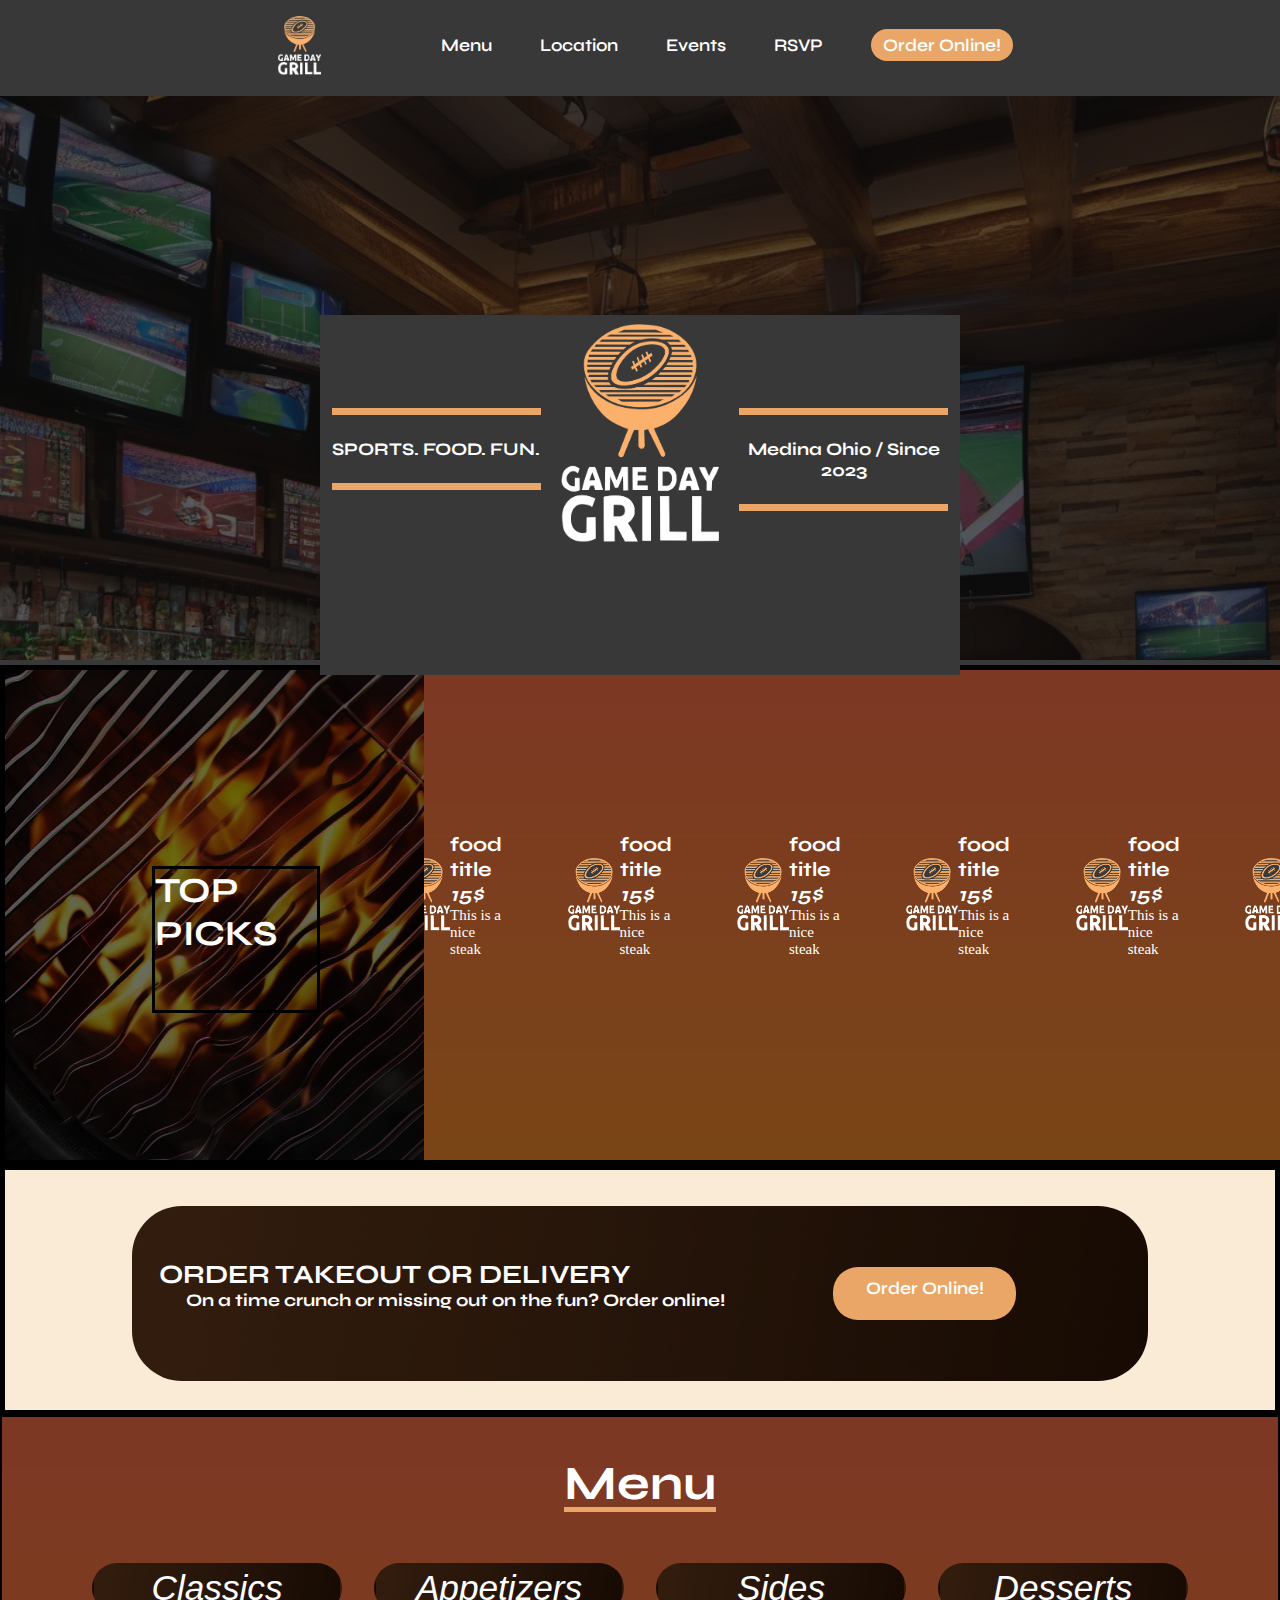
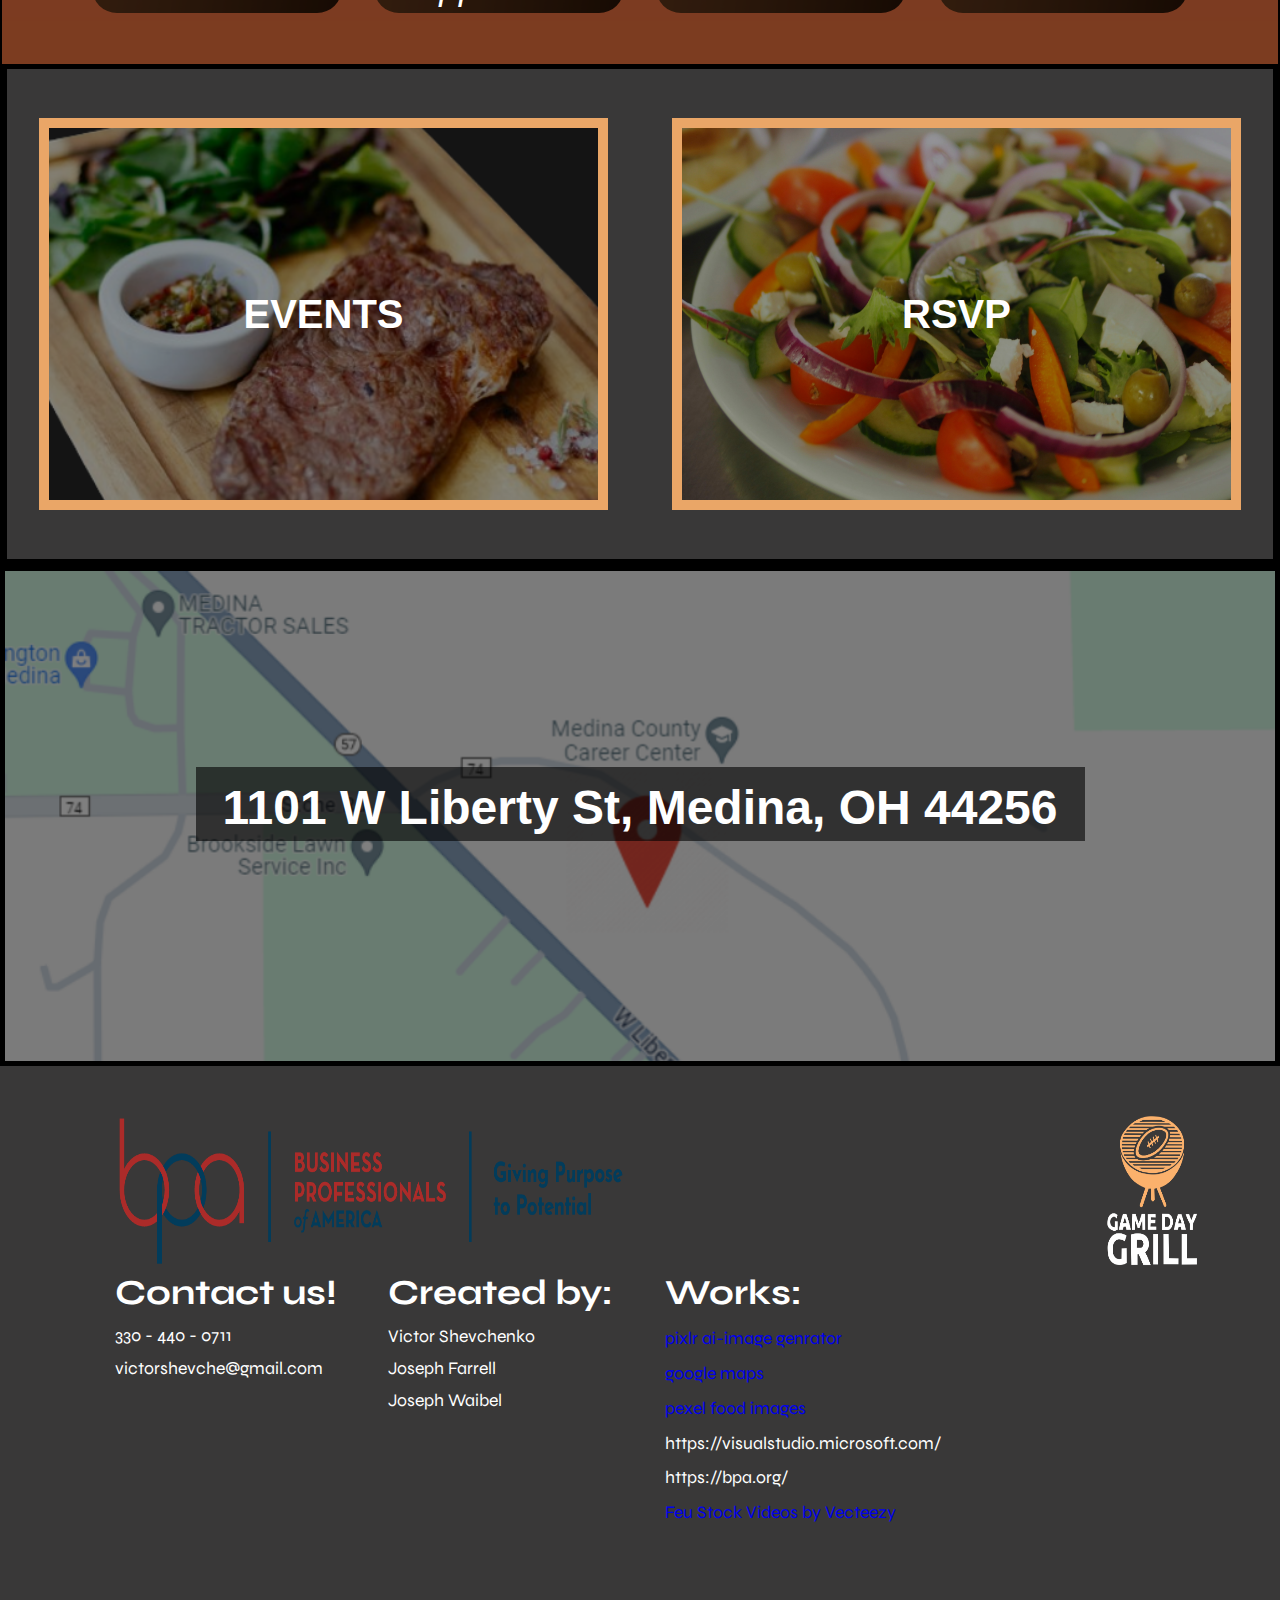
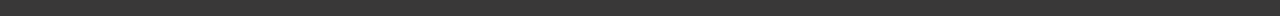
<file: index.html>
<!DOCTYPE html>
   <html lang="en">
   <head>
       <!--Meta tags-->
       <meta charset="UTF-8">
       <meta name="viewport" content="width=device-width, initial-scale=1.0">

       <title>GamedayGrill</title>


       <!-- CSS -->
       <link rel="stylesheet" href="mainstyles.css"> 
       <link rel="stylesheet" href="menu.css" > 
        <link rel="stylesheet" href="events.css" /> 
       <link rel="stylesheet" href="rsvp.css" />
   </head>
   <body>
       <!-- Header -->
       <header class="header" id="header">
           <nav class="nav container">
               <div class="logo">
                   <a href="index.html" class="nav__logo"><img src="logo.png" alt="Logo" class="nav__logo" /></a>
               </div>
               <div class="nav__menu" id="nav-menu">
                   <ul class="nav__list">

                       <li class="nav__item">
                           <div id="menu__text"><a href="#menu__div" class="nav__link">Menu</a></div>
                       </li>

                       <li class="nav__item">
                           <div id="about__text"><a href="#location__div" class="nav__link">Location</a></div>
                       </li>

                       <li class="nav__item">
                           <div id="events__text"><a href="events.html" id="link" class="nav__link">Events</a></div>
                       </li>

                       <li class="nav__item">
                           <div id="RSVP__text"><a href="rsvp.html" class="nav__link">RSVP</a></div>
                       </li>

                       <li class="nav__item">
                           <div id="order__text"> <a href="order.html" class="nav__link">Order Online!</a> </div>
                       </li>

                   </ul>
               </div>


           </nav>
       </header>

            <img class="main__img" src="background2.png" alt="" />


   <div class="box__title">

       <div class="col1">
           <div class="box1"></div>
           <h1>SPORTS. FOOD. FUN.</h1>
           <div class="box2"></div>
       </div>
       <div class="col2">
           <!--Image inside middle col of box-->
           <img class="box__img" src="logo.png" alt="" />
       </div>
       <div class="col3">
           <div class="box3"></div>
           <h1>Medina Ohio / Since 2023</h1>
           <div class="box4"></div>
       </div>
   </div>
      

       <!--TOP PICKS-->

       <div id="picks__div" class="picks__page">
           <div class="picks1">
               <h1 class="picks__title">TOP PICKS</h1>
           </div>
           <div class="picks2">
               <div class="picks">
                   <div class="picks-col">
                       <img src="logo.png" alt="" />
                       <div class="content">
                           <h5>food title <span>15$</span></h5>
                           <p>This is a nice steak</p>
                       </div>
                   </div>
                   <div class="picks-col">
                       <img src="logo.png" alt="" />
                       <div class="content">
                           <h5>food title <span>15$</span></h5>
                           <p>This is a nice steak</p>
                       </div>
                   </div>
                   <div class="picks-col">
                       <img src="logo.png" alt="" />
                       <div class="content">
                           <h5>food title <span>15$</span></h5>
                           <p>This is a nice steak</p>
                       </div>
                   </div>
                   <div class="picks-col">
                       <img src="logo.png" alt="" />
                       <div class="content">
                           <h5>food title <span>15$</span></h5>
                           <p>This is a nice steak</p>
                       </div>
                   </div>
                   <div class="picks-col">
                       <img src="logo.png" alt="" />
                       <div class="content">
                           <h5>food title <span>15$</span></h5>
                           <p>This is a nice steak</p>
                       </div>
                   </div>
                   <div class="picks-col">
                       <img src="logo.png" alt="" />
                       <div class="content">
                           <h5>food title <span>15$</span></h5>
                           <p>This is a nice steak</p>
                       </div>
                   </div>
                   <div class="picks-col">
                       <img src="logo.png" alt="" />
                       <div class="content">
                           <h5>food title <span>15$</span></h5>
                           <p>This is a nice steak</p>
                       </div>
                   </div>
                   <div class="picks-col">
                       <img src="logo.png" alt="" />
                       <div class="content">
                           <h5>food title <span>15$</span></h5>
                           <p>This is a nice steak</p>
                       </div>
                   </div>
                   <div class="picks-col">
                       <img src="logo.png" alt="" />
                       <div class="content">
                           <h5>food title <span>15$</span></h5>
                           <p>This is a nice steak</p>
                       </div>
                   </div>
                   <div class="picks-col">
                       <img src="logo.png" alt="" />
                       <div class="content">
                           <h5>food title <span>15$</span></h5>
                           <p>This is a nice steak</p>
                       </div>
                   </div>
                   <div class="picks-col">
                       <img src="logo.png" alt="" />
                       <div class="content">
                           <h5>food title <span>15$</span></h5>
                           <p>This is a nice steak</p>
                       </div>
                   </div>
               </div>

           </div>
       </div>

       <!--ORDER PAGE-->

       <div id="order__div" class="order__page">
           <div class="order__box">
               <div class="order__box1">
                   <div class="order__content">
                       <h2>  ORDER TAKEOUT OR DELIVERY</h2>
                       <h4>On a time crunch or missing out on the fun? Order online!</h4>
                   </div>
               </div>
               <div class="obutton">
                   <div id="order__txt"><a href="order.html" class="nav__link">Order Online!</a></div>
               </div>
           </div>
       </div>

       <!--END ORDER PAGE-->
       <!--MENU PAGE-->

       <div id="menu__div" class="main__page">
           <div class="menu__title">
               <h1>Menu</h1>
           </div>
           <div class="menus">

               <div class="menu-col">
                   <button onclick="classic__food__clicked()" class="buttons"><div id="menu__text1">Classics</div></button>
                   <div id="classic__food">
                       <div class="single-col">
                           <img src="steak.png" alt="" />
                           <div class="content">
                               <h5>Steak <span>15$</span></h5>
                               <p>This is a nice steak</p>
                           </div>
                       </div>
                       <div class="single-col">
                           <img src="burg.png" alt="" />
                           <div class="content">
                               <h5>Burger <span>15$</span></h5>
                               <p>This is a nice burger</p>
                           </div>
                       </div>
                       <div class="single-col">
                           <img src="pasta.jpg" alt="" />
                           <div class="content">
                               <h5>Pasta <span>15$</span></h5>
                               <p>This is delicious pasta</p>
                           </div>
                       </div>
                   </div>
               </div>
               <div class="menu-col">
                   <button onclick="appetizer__food__clicked()" class="buttons"><div id="menu__text1">Appetizers</div></button>
                   <div id="appetizer__food">
                       <div class="single-col">
                           <img src="pretzel.jpg" alt="" />
                           <div class="content">
                               <h5>Pretzel <span>15$</span></h5>
                               <p>This is a nice pretzel</p>
                           </div>
                       </div>
                       <div class="single-col">
                           <img src="fShrimp.png" alt="" />
                           <div class="content">
                               <h5>Shrimp <span>15$</span></h5>
                               <p>This is wonderful shrimp</p>
                           </div>
                       </div>
                       <div class="single-col">
                           <img src="salad.jpg" alt="" />
                           <div class="content">
                               <h5>Salad <span>15$</span></h5>
                               <p>This is a nice salad</p>
                           </div>
                       </div>
                   </div>
               </div>
               <div class="menu-col">
                   <button onclick="side__food__clicked()" class="buttons"><div id="menu__text1">Sides</div></button>
                   <div id="side__food">
                       <div class="single-col">
                           <img src="oRings.jpg" alt="" />
                           <div class="content">
                               <h5>Onion Rings<span>15$</span></h5>
                               <p>These are yummy onion rings</p>
                           </div>
                       </div>
                       <div class="single-col">
                           <img src="fries.jpg" alt="" />
                           <div class="content">
                               <h5>Fries <span>15$</span></h5>
                               <p>These are nice fries</p>
                           </div>
                       </div>
                       <div class="single-col">
                           <img src="potatoWedges.jpg" alt="" />
                           <div class="content">
                               <h5>Potato Wedges <span>15$</span></h5>
                               <p>These are good potatos</p>
                           </div>
                       </div>
                   </div>
               </div>

               <div class="menu-col">
                   <button onclick="dessert__food__clicked()" class="buttons"><div id="menu__text1">Desserts</div></button>
                   <div id="dessert__food">
                       <div class="single-col">
                           <img src="strawberry.jpg" alt="" />
                           <div class="content">
                               <h5>Strawberry Cake <span>15$</span></h5>
                               <p>This is an amazing strawberry dessert</p>
                           </div>
                       </div>
                   </div>
               </div>
           </div>
           <div id="events__div" class="events__page">
               <div class="events">
                   <input type="submit" onClick="myFunction1()" id="events1" value="EVENTS" class="events__button" />
                   <script>
                       function myFunction1() {
                           window.location.href = "events.html";
                       }
                   </script>

               </div>
               <div class="RSVP">
                   <input type="submit" onClick="myFunction2()" id="rsvp1" value="RSVP" class="events__button" />
                   <script>
                       function myFunction2() {
                           window.location.href = "rsvp.html";
                       }
                   </script>
               </div>
           </div>
        </div>
           <div id="location__div" class="location__page">
               <h1>1101 W Liberty St, Medina, OH 44256</h1>
           </div>
           <script src="menuExpand.js"></script>
           <footer>
               <div class="footer1">
                   <img src="bpa.png" alt="" class="bpa" />
                   <div class="contacts">
                       <div class="foot">
                           <h1>Contact us! </h1>
                           <ul>
                               <li>
                                   330 - 440 - 0711
                               </li>
                               <li> victorshevche@gmail.com</li>
                           </ul>
                       </div>
                       <div class="foot">
                           <h1>Created by: </h1>
                           <ul>
                               <li>
                                   Victor Shevchenko
                               </li>
                               <li>Joseph Farrell</li>
                               <li>Joseph Waibel</li>
                           </ul>
                       </div>
                       <div class="foot">
                           <h1>Works: </h1>
                           <ul>
                               <li>
                                   <a href="https://pixlr.com/ai/ai-image-generator/">pixlr ai-image genrator</a>

                               </li>

                               <li>
                                   <a href="https://maps.app.goo.gl/zJvYXMZrwWVzeY8Z8/">google maps</a>
                               </li>
                               <li>
                                   <a href="https://www.pexels.com/search/food/">pexel food images</a>

                               </li>
                               <li>
                                   https://visualstudio.microsoft.com/

                               </li>
                               <li>
                                   https://bpa.org/
                               </li>
                               <li>
                                   <a href="https://www.vecteezy.com/free-videos/feu">Feu Stock Videos by Vecteezy</a>
                               </li>
                           </ul>
                       </div>
                   </div>
               </div>
               <div class="footer2">
                   <img src="logo.png" alt="Logo" class="nav__logo" />
               </div>
           </footer>
   </body>
</html>
</file>
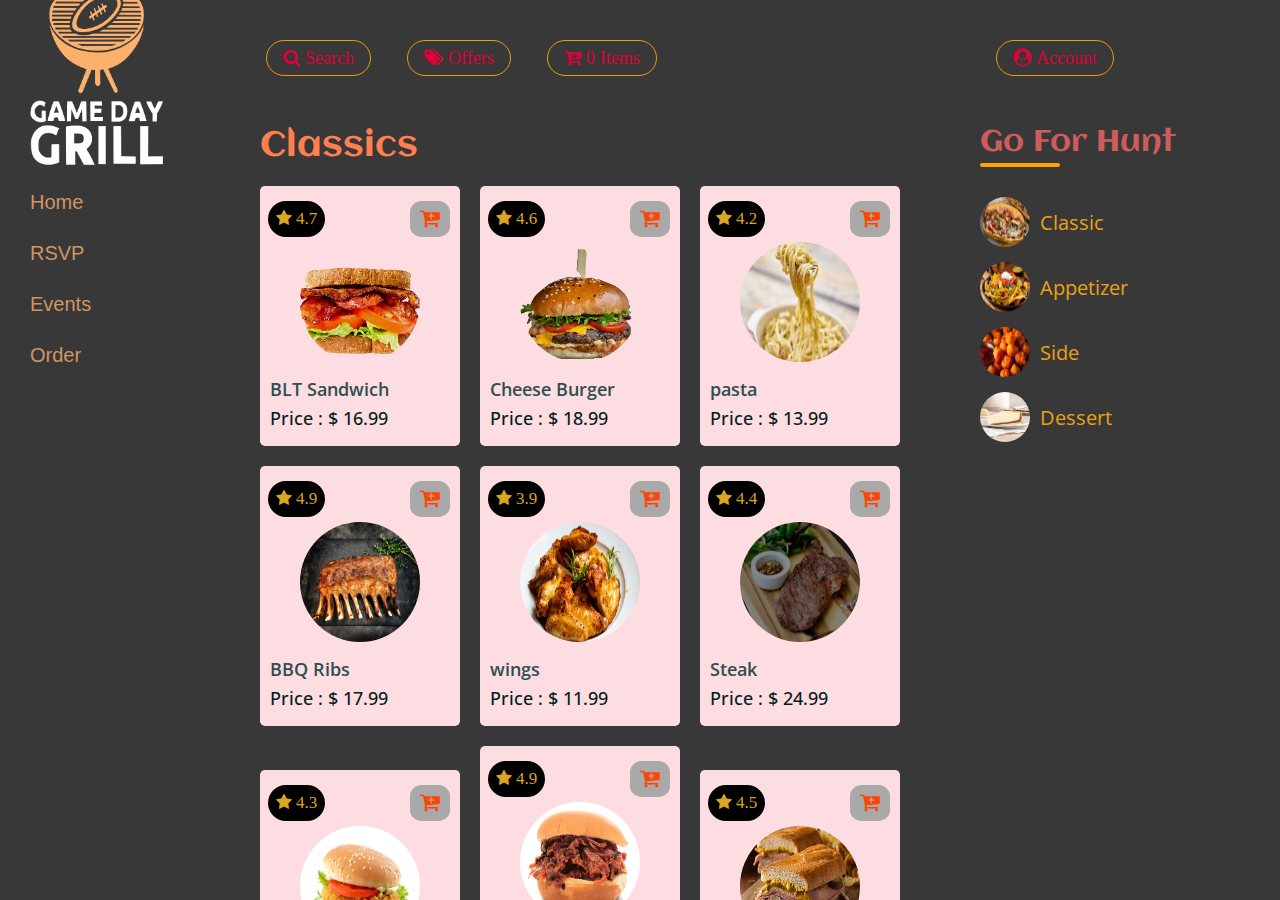
<file: order.html>
<!DOCTYPE html>
<html lang="en">
<head>
    <meta charset="UTF-8">
    <meta http-equiv="X-UA-Compatible" content="IE=edge">
    <meta name="viewport" content="width=device-width, initial-scale=1.0,viewport-fit=cover">
    <title>Food Website</title>
    <link rel="stylesheet" href="/orderStyle.css">
    <link rel="stylesheet" href="https://cdnjs.cloudflare.com/ajax/libs/font-awesome/4.7.0/css/font-awesome.min.css">
</head>
<body>

    <!-- desktop view -->
    <div class="container" id="container">
        <div id="menu">
            <div class="title">
                <img src="logo.png" alt="">
            </div>
            <div class="menu-item">
                <a href="./index.html">Home</a>
                <a href="./rsvp.html">RSVP</a>
                <a href="./events.html">Events</a>
                <a href="./order.html">Order</a>
            </div>
        </div>

        <div id="food-container">
            <div id="header">
                <div class="util">
                    <i class="fa fa-search"> Search</i>
                    <i class="fa fa-tags"> Offers</i>
                    <i class="fa fa-cart-arrow-down" id="cart-plus"> 0 Items</i>
                </div>
            </div>
            <div id="food-items" class="d-food-items">
                <div id="classic" class="d-classic">
                    <p id="category-name">Classics</p>
                </div>

                <div id="appetizer" class="d-appetizer">
                    <p id="category-name">Appetizers</p>
                </div>

                <div id="side" class="d-side">
                    <p id="category-name">
                        Sides
                    </p>
                </div>

                <div id="dessert" class="d-dessert">
                    <p id="category-name">Desserts</p>
                </div>
            </div>

            <div id="cart-page" class="cart-toggle">
                <p id="cart-title">Cart Items</p>
                <p id="m-total-amount">Total Amout : 100</p>
                <table>
                    <thead>
                    <td>Item</td>
                    <td>Name</td>
                    <td>Quantity</td>
                    <td>Price</td>
                    </thead>
                    <tbody id="table-body">
                    </tbody>
                </table>
                <div class="btn-box">
                    <button class="cart-btn">Checkout</button>
                </div>
            </div>
        </div>

        <div id="cart">
            <div class="taste-header">
                <div class="user">
                    <i class="fa fa-user-circle" id="circle"> Account</i>

                </div>
            </div>
            <div id="category-list">
                <p class="item-menu">Go For Hunt</p>
                <div class="border"></div>
            </div>
            <div id="checkout" class="cart-toggle">
                <p id="total-item">Total Item : 5</p>
                <p id="total-price"></p>
                <p id="payment-method">Billing Address</p>
                <div class="inputBox">
                    <!-- Your existing "Billing Address" content goes here -->
                    <!-- Payment Form -->
                    <h2>Payment Details</h2>
                    <form id="paymentForm">
                        <label for="email">Email:</label>
                        <input type="text" id="email" name="email" placeholder="Enter your email here " required>

                        <label for="cardNumber">Card Number:</label>
                        <input type="text" id="cardNumber" name="cardNumber" placeholder="Enter your card number" required>

                        <label for="expiryDate">Expiration Date:</label>
                        <input type="text" id="expiryDate" name="expiryDate" placeholder="MM/YY" required>

                        <label for="cvv">CVV:</label>
                        <input type="text" id="cvv" name="cvv" placeholder="Enter CVV" required>

                        <button type="button" onclick="processPayment()">Submit Payment</button>
                    </form>
                    <!-- End Payment Form -->
                </div>
                <button class="cart-btn">Checkout</button>
            </div>
        </div>
    </div>


    <!-- mobile view -->
    <div id="mobile-view" class="mobile-view">
        <div class="mobile-top">
            <div class="logo-box">
                <img src="logo.png" alt="" id="logo">
                <i class="fa fa-map-marker your-address" id="m-add-address"> Your Address</i>
            </div>
            <div class="top-menu">
                <i class="fa fa-search"></i>
                <i class="fa fa-tag"></i>
                <i class="fa fa-heart-o"></i>
                <i class="fa fa-cart-arrow-down" id="m-cart-plus"> 0</i>
            </div>
        </div>

        <div class="item-container">
            <div class="category-header" id="category-header">
            </div>

            <div id="food-items" class="food-items">
                <div id="classic" class="m-classic">
                    <p id="category-name">Classics</p>
                </div>
                <div id="appetizer" class="m-appetizer">
                    <p id="category-name">Appetizers</p>
                </div>
                <div id="side" class="m-side">
                    <p id="category-name">Sides</p>
                </div>
                <div id="dessert" class="m-dessert">
                    <p id="category-name">Desserts</p>
                </div>
            </div>
        </div>

        <div class="mobile-footer">
            <a href="./index.html"><p>Home</p></a>
            <a href="./rsvp.html"><p>RSVP</p></a>
            <a href="./events.html"><p>Events</p></a>
            <a href="./order.html"><p>Order</p></a>
        </div>
    </div>
    <script src="order.js" type="module"></script>
</body>
</html>
</file>
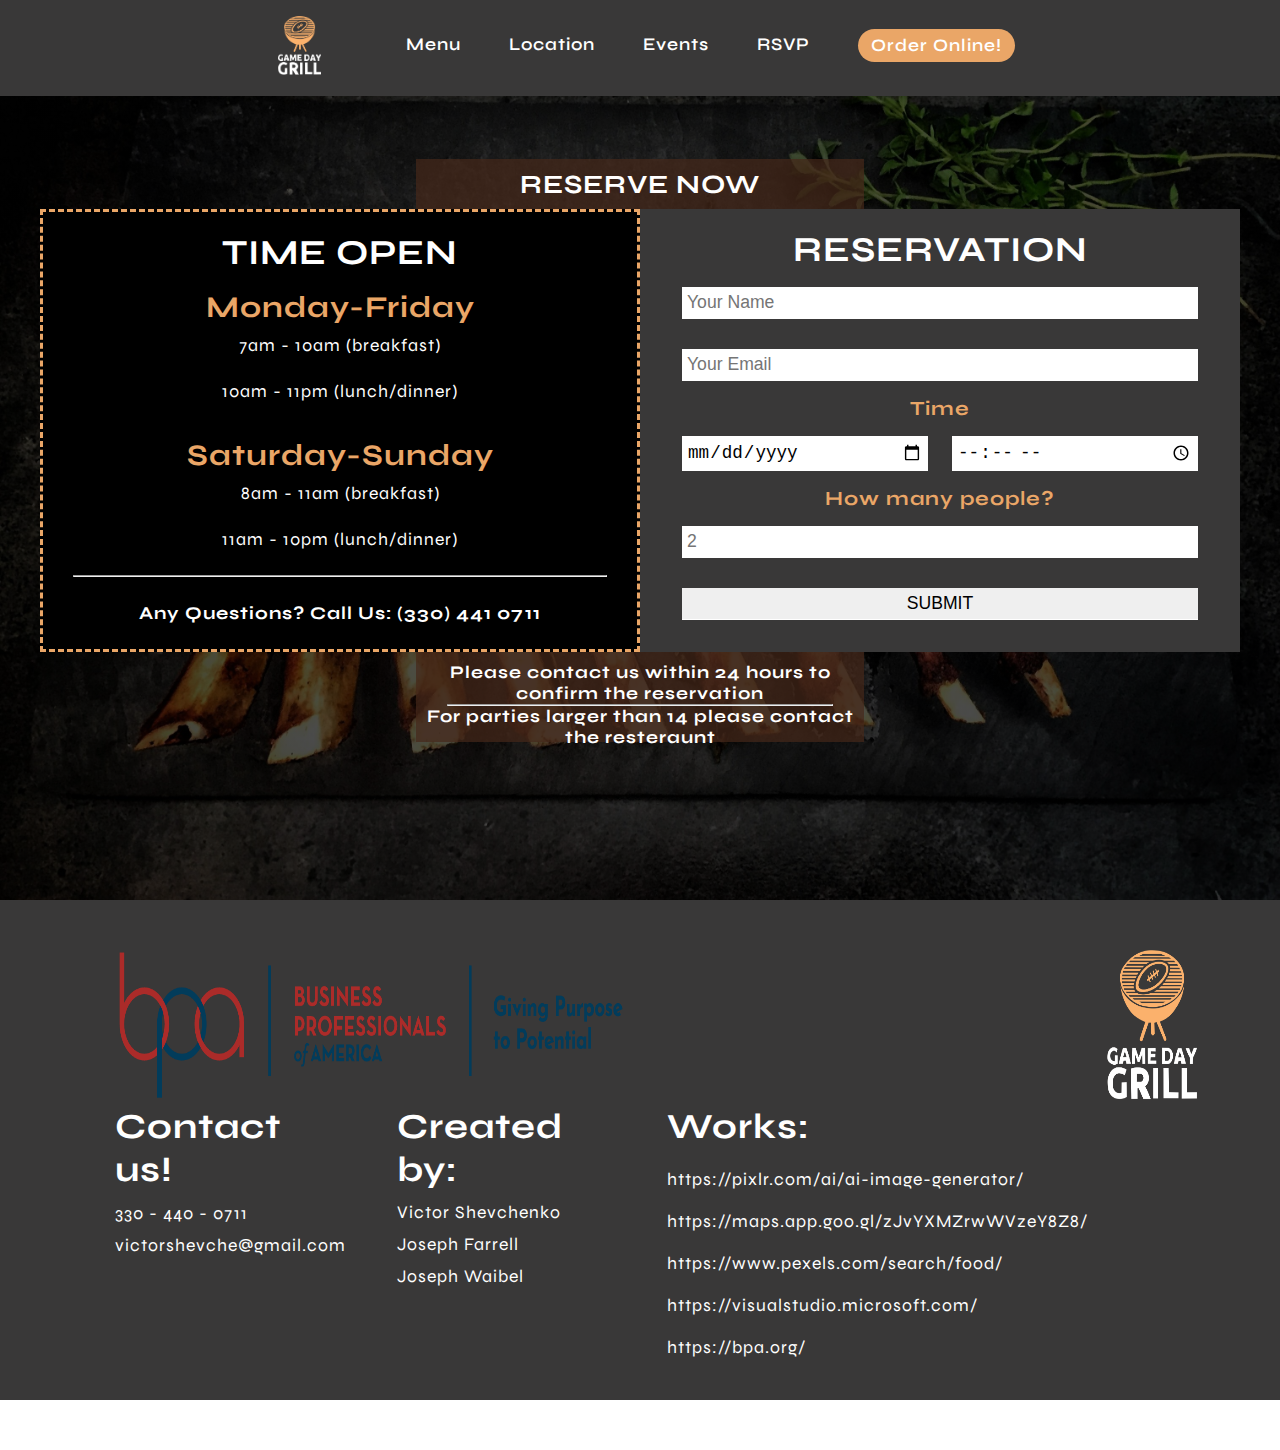
<file: rsvp.html>
<!DOCTYPE html>

<html lang="en" xmlns="http://www.w3.org/1999/xhtml">
<head>
    <meta charset="utf-8" />
    <title></title>
    <link rel="stylesheet" href="rsvpmain.css" />
</head>
<body>
    <header class="header" id="header">
        <nav class="nav container">
            <div class="logo">
                <a href="index.html" class="nav__logo"><img src="logo.png" alt="Logo" class="nav__logo" /></a>
            </div>
            <div class="nav__menu" id="nav-menu">
                <ul class="nav__list">

                    <li class="nav__item">
                        <div id="menu__text"><a href="../index.html#menu__div" class="nav__link">Menu</a></div>
                    </li>

                    <li class="nav__item">
                        <div id="about__text"><a href="../index.html#location__div" class="nav__link">Location</a></div>
                    </li>

                    <li class="nav__item">
                        <div id="events__text"><a href="events.html" id="link" class="nav__link">Events</a></div>
                    </li>

                    <li class="nav__item">
                        <div id="RSVP__text"><a href="rsvp.html" class="nav__link">RSVP</a></div>
                    </li>

                    <li class="nav__item">
                        <div id="order__text"> <a href="order.html" class="nav__link">Order Online!</a> </div>
                    </li>

                </ul>
            </div>


        </nav>
    </header>

    <section class="maincontainer">
        <div class="maintitle1">
            <h2>RESERVE NOW</h2>
        </div>
        <div class="card-container">
            <div class="container-item">
                <h2 class="heading">Time Open</h2>
                <h3 class="heading__days">Monday-Friday</h3>
                <p>7am - 10am (breakfast)</p>
                <p>10am - 11pm (lunch/dinner)</p>

                <h3 class="heading__days">Saturday-Sunday</h3>
                <p>8am - 11am (breakfast)</p>
                <p>11am - 10pm (lunch/dinner)</p>

                <hr />

                <h4 class="heading__phone">Any Questions? Call Us: (330) 441 0711</h4>
            </div>

            <div class="card-content">
                <h3>Reservation</h3>
                <form>
                    <div class="form-row">

                        <input type="text" placeholder="Your Name" />
                    </div>
                    <div class="form-row">

                        <input type="email" placeholder="Your Email" />
                    </div>
                    <p>Time</p>
                    <div class="form-row">

                        <input type="date" placeholder="Date" />


                        <input type="time" placeholder="Time" />
                    </div>
                    <p>How many people?</p>
                    <div class="form-row">

                        <input type="text" placeholder="2" />

                    </div>
                    <div class="form-row">
                        <input type="submit" value="SUBMIT" />
                    </div>



                </form>

            </div>

        </div>
        <div class="maintitle2">
            <h4>Please contact us within 24 hours to confirm the reservation</h4>
            <hr />
            <h4>For parties larger than 14 please contact the resteraunt</h4>
        </div>

    </section>
    
    <footer>
        <div class="footer1">
            <img src="bpa.png" alt="" class="bpa" />
            <div class="contacts">
                <div class="foot">
                    <h1>Contact us! </h1>
                    <ul>
                        <li>
                            330 - 440 - 0711
                        </li>
                        <li> victorshevche@gmail.com</li>
                    </ul>
                </div>
                <div class="foot">
                    <h1>Created by: </h1>
                    <ul>
                        <li>
                            Victor Shevchenko
                        </li>
                        <li>Joseph Farrell</li>
                        <li>Joseph Waibel</li>
                    </ul>
                </div>
                <div class="foot">
                    <h1>Works: </h1>
                    <ul>
                        <li>
                            https://pixlr.com/ai/ai-image-generator/

                        </li>

                        <li>
                            https://maps.app.goo.gl/zJvYXMZrwWVzeY8Z8/
                        </li>
                        <li>
                            https://www.pexels.com/search/food/

                        </li>
                        <li>
                            https://visualstudio.microsoft.com/

                        </li>
                        <li>
                            https://bpa.org/
                        </li>
                    </ul>
                </div>
            </div>
        </div>
        <div class="footer2">
            <img src="logo.png" alt="Logo" class="nav__logo" />
        </div>
    </footer>
</body>
</html>
</file>
<file: mainstyles.css>
/* Fonts */
@import url("https://fonts.googleapis.com/css2?family=Syne:wght@400;500;600&display=swap");

/* Variables */
:root {
  --header-height: 4rem;

  /* Colors */

  --link-color: rgb(234, 166, 103);
  --text-color: rgb(255, 255, 255);
  --body-color: rgb(57, 56, 56);



  /*  Font and typography */
  /*.5rem = 8px | 1rem = 16px ...*/
  --body-font: "Syne", sans-serif;
  --h2-font-size: 1.25rem;
  --normal-font-size: 1.1rem; 
  --large-font-size: 1.35rem;

  /* Font weight variables*/
  --font-regular: 400;
  --font-medium: 500;
  --font-semi-bold: 600;

  /* z index */
  --z-fixed: 100;
  --z-modal: 1000;
}

/* Responsive typography */
@media screen and (min-width: 1023px) {
  :root {
    --h2-font-size: 1.5rem;
    --normal-font-size: 1.1rem;
  }
}

* {
  box-sizing: border-box;
  padding: 0;
  margin: 0; 
}


html { 
    background-color: var(--body-color);
}

body {
    font-family: var(--body-font);
    font-size: var(--normal-font-size);
    color: var(--text-color);
    overflow: scroll;
}


ul {
  list-style: none;
}

a {
  text-decoration: none;
}

img {
  max-width: 100%;
  height: auto;
}


.container {
  max-width: 85%;
  margin-inline: 1rem;
}


/* Header and Nav */
.header {
  position: fixed;
  top: 0;
  left: -1%;
  width: 101%;
  background-color: var(--body-color);
  z-index: var(--z-fixed);
}

.nav {
  height: var(--header-height);
  display: flex;
  align-items: center; 
  width: 55%; 
}

.nav__list {
    display: flex;
    flex-direction: column;
    row-gap: 2rem;
    text-align: center;
}
/*Color transitions*/



.nav__link {
    color: var(--title-color);
    font-weight: var(--font-semi-bold);
    transition: color .4s;
}

:is(#order__text):hover {
    color: black;
 }

:is(#RSVP__text):hover {
    color: var(--link-color);
}
:is(#events__text):hover {
    color: var(--link-color);
}
:is(#about__text):hover {
    color: var(--link-color);
}
:is(#menu__text):hover {
    color: var(--link-color);
}

#order__text {
    background-color: var(--link-color);
    width: 120%;
    height: 120%;
    padding-top: 5%;
    position: relative;
    bottom: 20%;
    transition: all 0.4s ease-in-out;
    border-radius: 25px;
}


#order__text:hover {
    transform: scale(1.05);
} 

.logo {  
    max-height: max-content;
    max-width:6%;
}
.nav__logo { 
    height: auto;
}

/*Main (First Page*/


/*Container*/


.main__img {
    width: 100%; 
    height: 100%;
    object-fit: cover;
    z-index: var(--z-fixed);
    background-attachment: fixed;
}

/*Box inside container*/

.box__title {     
    position: absolute;  
    bottom: 25%;
    width: 50%;  
    left: 25%;
    height: 40%; 
    z-index: 5; 
    background-color: var(--body-color); 
    display: flex;
}

/*Image inside container*/
.box__img {   
    margin: 5% 5% 0 5%; 
    width: 90%;
   
}
 
/*Colums for box (flexed)*/
.col1 h1 { 
    text-align: center; 
    font-size: var(--font-regular); 
    font-weight: bold;
}

.col3 h1 {
    text-align: center;
    font-size: var(--font-regular);
}

.col1 {
    height: 100%;
    width: 40%;
}

.col2 {
    width: 30%;
    height: 100%;
}

.col3 {
    width: 40%;
    height: 100%;
} 
/*Lines for theme*/
.box1 {  
    margin: 40% 5% 10% 5%;
    width: 90%; 
    height: 2%; 
    background-color: var(--link-color);
}

.box2 {
    width: 90%;
    height: 2%;
    margin: 10% 5% 0 5%;
    background-color: var(--link-color);
}

.box3 {
    margin: 40% 5% 10% 5%;
    width: 90%;
    height: 2%;
    background-color: var(--link-color);
}

.box4 {
    width: 90%;
    height: 2%;
    margin: 10% 5% 0 5%;
    background-color: var(--link-color);
}
 

/*TOP PICKS*/


.picks__page {
    top: 0;
    left: 0;
    width: 100%;
    z-index: -1;
    height: 500px;
    display: flex;
    border: solid 5px black;
    overflow: auto; /* Hide the default scrollbar */
    position: relative; /* Add position:relative */
    scroll-snap-type: x mandatory; /* Enable horizontal scroll snapping */
    width: 110%; /* Adjust width as needed */
}

.picks1 {
    background-image: url(grill.png);
    width: 30%;
}

    .picks1 h1 {
        position: relative;
        top: 40%;
        width: 40%;
        height: 30%;
        left: 35%;
        right: 35%;
        border: solid 3px black;
        font-weight: bold;
    }

.picks2 {
    background-image: url("picksbg.png");
    background-size: cover;
    width: 70%;
}

.picks {
    display: flex;
    position: relative;
    top: 5%;
    overflow: hidden; /* Use 'auto' instead of 'scroll' for better mobile compatibility */
    overflow-y: hidden;
    height: 400px;
    
}

@media (max-width: 768px) {
    .picks {
        flex-wrap: nowrap; /* Disable wrapping on smaller screens */
        scroll-snap-type: initial; /* Disable scroll snapping on smaller screens */
        overflow-x: auto; /* Allow horizontal scrolling on smaller screens */
    }
}

body::-webkit-scrollbar {
    width: 16px; /* Set the width of the scrollbar */
}

body::-webkit-scrollbar-thumb {
    background-color: #823006; /* Set the color of the thumb */
    border-radius: 5px; /* Set the border radius of the thumb */
}

body::-webkit-scrollbar-track {
    background-color: #a3a3a3; /* Set the color of the track */
}

body::-webkit-scrollbar-thumb:hover {
    background-color: #6f2804; /* Set the color of the thumb on hover */
}

body::-webkit-scrollbar-button {
    display: none; /* Hide the scrollbar buttons */
}

@media (max-width: 768px) {
    body {
        flex-wrap: nowrap; /* Disable wrapping on smaller screens */
        scroll-snap-type: initial; /* Disable scroll snapping on smaller screens */
        overflow-x: hidden; /* Allow horizontal scrolling on smaller screens */
    }
}



/*ORDER ONLINE */

.order__page {
    top: 0;
    left: 0;
    width: 100%;
    z-index: -1;
    background-color: antiquewhite;
    height: 250px;
    border: solid 5px black;
}


.order__box {
    position: relative;
    right: 10%;
    left: 10%;
    top: 15%;
    width: 80%;
    height: 175px;
    background-image: url("orderbg.png"); 
    background-size: cover;
    border-radius: 50px; 
    display: flex;
} 

.obutton { 
    text-align: center;    
    width: 15%; 
    height: 25%; 
    margin: 0 auto;  
    position: relative; 
    top: 35%; 
    
}


#order__txt {
    background-color: var(--link-color);
    width: 120%;
    height: 120%;
    padding-top: 7%; 
    padding-bottom: 10%;
    transition: all 0.4s ease-in-out; 
    border-radius: 25px;
}


#order__txxt:hover {
    transform: scale(1.05);
} 



.order__content {    
  width: 100%;   
  position: relative; 
  left: 5%; top:30%;
 
}



.order__box h4 {
    position: relative;
    left: 5%;
    top: 30%;
}

/* MENU */

.main__page {
    top: 0;
    left: 0;
    width: 100%;
    background-image: url(picksbg.png);
    background-size: cover;
    z-index: -1;
    height: 100%;
    border: solid 2.5px black;

} 



/* EVENTS */
.events__page {
    top: 0;
    left: 0;
    width: 100%;
    height: 500px;
    background-color: var(--body-color);
    z-index: -1;
    display: flex;
    border: solid 5px black;
} 

.events { 
    width: 50%; 
    height: 100%; 
    text-align: center;   
   
}

.RSVP { 
    width: 50%; 
    height: 100%; 
    text-align: center;
}

.events__button {
    width: 90%;
    height: 80%;
    position: relative;
    top: 10%;
    border: 10px solid var(--link-color);
} 

input { 
    color: white; 
    font-size: 2.5rem; 
    font-weight: bold;
}

#events1 {  
    background-image: url("steak.png"); 
    background-size: cover;
}


#rsvp1 {
    background-image: url("salad.jpg");
    background-size: cover;
}


/* LOCATION */

.location__page {
    top: 0;
    left: 0;
    width: 100%;
    background-image: url(address.png);
    background-size: cover;
    z-index: -1;
    display: flex;
    height: 500px;
    border: solid 5px black;
}  

.location__page h1 {  
    width: 70%; 
    height: 15%;
    font-size: 3rem; 
    text-align: center;
    position: relative;  
    left: 15%; 
    right: 15%;
    top: 40%;
    font-family: 'Trebuchet MS', 'Lucida Sans Unicode', 'Lucida Grande', 'Lucida Sans', Arial, sans-serif; 
    background-color: rgb(0, 0, 0, 0.6); 
    padding-top: 1%;
} 

/* FOOTER */

footer { 
    width: 100%; 
    height: 500px; 
    background-color: var(--body-color); 
    display: flex;
}

.footer1 {
    position: relative;
    top: 10%;
    left: 5%;
    width: 80%;
} 

.footer1 img { 
    margin: 0 auto;  
    width: 50%; 
    height: 30%; 
    position: relative; 
    left: 5%;
}

.footer2 {
    width: 20%;
    text-align: center;
} 

.footer2 img { 
    width: 35%;  
    height: 30%; 
    margin: 0 auto; 
    position: relative; 
    top: 10%; 
    
}


.contacts { 
    display: flex; 

} 

.contacts ul { 
    margin: 5% 0;
}
.contacts ul li { 
    margin: 5% 0; 
   
} 

.foot { 
    padding-left: 5%;
}


/* Navigation for mobile devices */
@media screen and (max-width: 1023px) {
    .nav {
        height: calc(var(--header-height) - 1rem);
        column-gap: 1rem; 
        align-items: center; 
        width: 70%;
    }

    .nav__menu {
        margin-left: auto;
    }

    .nav__list {
        flex-direction: row;
        column-gap: 3rem;
        font-size: calc(var(--font-medium) - 1.3rem);
        text-align: right;
    } 

    #nav_logo { 
        display: none;
    }

    .col1  { 
        display: none;
    }

    .col2 {  
        margin: 0 auto;
        width: 50%; 
        height: 7%;
    } 

    .col3 { 
        display: none;
    }
}

@media screen and (min-width: 631px) and (max-width: 1023px) { 
    
    

    .box__img {  
        
        width: 75%;
    }

    .col1 {
        display: none;
    }

    .col2 {
        margin: 0 auto;
        width: 50%;
        height: 7%;
    }

    .col3 {
        display: none;
    }

    footer {
        height: 20%;
    }

    .footer2 {
        width: 40%;
        margin: 0 auto;
        height: 90%; 
        padding-left: 5%; 
        padding-top: 1%;
    }

    .contacts {
        width: 20%;
        font-size: .5rem; 
        padding-left: 5%;
    } 

    .box__title { 
        bottom: 60%; 
       height: 275px;
    }
}


@media screen and (max-width: 630px) {
    .nav {
        height: var(--header-height);
        column-gap: .5rem;
        align-items: center;
        width: 90%;
        font-size: .6rem;
    } 

    #order__text { 
        padding-right: 6%;
        padding-top: 3%;
    }

  

    .nav__menu {
        margin-left: auto;
    }

    .nav__list {
        flex-direction: row;
        column-gap: 2rem;
        font-size: calc(var(--font-medium) - 1.3rem);
        text-align: right;
    }

    .picks__page {
        height: 200px;
    }

    .picks1 { 
        font-size: .5rem;
    } 

    .picks2 { 
        font-size: .5rem; 

    }

    .picks-col {
        display: flex;
        align-items: center;
        margin: 10%;
    }
        .picks1 h1 {
            position: relative;
            top: 30%;
            width: 40%;
            height: 30%;
            left: 10%;
            right: 10%;
            border: solid 3px black;
            font-weight: bold;
        }

        .order__page { 
            height: 150px; 
            font-size: .4rem;
        }
      
           

        .order__content h4 {
            display: none;
        }

        #order__txt { 
            padding-top: 15%;
        }


        .order__content { 
            position: relative; 
            top: 40%;
        }

        .order__box { 
            height: 100px;
        } 

        .events__page { 
            font-size: .5rem; 
            height: 250px;
        }
    
    .col1 {
        display: none;
    }

    .col2 {
        margin: 0 auto;
        width: 50%;
        height: 7%;
    }

    .col3 {
        display: none;
    } 
    
    footer { 
        height: 20%; 
        
    }  

    .footer2 { 
        width: 50%; 
        margin: 0 auto; 
        height: 100%; 
        padding-left: 10%; 
        padding-top: 2%;
    }
    .contacts {
        width: 20%; 
        font-size: .5rem;

    } 

    
}



/* Breakpoints */ 
      
        /*  medium devices */
 

        /* large devices */
        @media screen and (min-width: 1023px) {
          .nav {
            height: calc(var(--header-height) + 2rem);
            column-gap: 3rem; 
          }

          .nav__menu {
            margin-left: auto;
          }
          .nav__list {
            flex-direction: row;
            column-gap: 3rem;
          }

}

@media screen and (min-width: 1150px) {
  .container {
    margin-inline: auto;
  }
}
</file>
<file: menu.css>
.menus { 
   width: 100%;
    display: flex;
    flex-wrap: wrap; 
    justify-content: center; 
    gap: 2rem;
}

.menu__title {
    text-align: center;
}

    .menu__title h1 {
        text-transform: capitalize;
        font-size: 3rem;
        position: relative;
        top: 25%;
        padding-top: 3%;
        display: inline-block;
    }

        .menu__title h1::before {
            content: '';
            position: absolute;
            width: 100%;
            height: 5px;
            background-color: rgb(234, 166, 103);
            bottom: 0;
            left: 50%;
            transform: translateX(-50%);
        }

.buttons { 
    color: white;
    background-image: url(orderbg.png);
    background-size: cover;
    border-radius: 25px;
    width: 250px;
    font-size: 2em;
    border-color: transparent;
    font-family: 'Trebuchet MS', 'Lucida Sans Unicode', 'Lucida Grande', 'Lucida Sans', Arial, sans-serif;
    font-style: italic;
    height: 50px;
    flex-wrap: wrap;
    transition: all 0.5s ease-in-out;
    color: rgb(255, 255, 255); 
}

    .buttons :hover {
        color: rgb(206, 206, 206);
    }

    .buttons :active {
        color: rgb(120, 120, 120);
    }

    .buttons:hover {
        transform: scale(1.1);
    }

.menu-col {

    padding-top: 4%;
    padding-bottom: 4%;
}



/*menu display*/
#classic__food {
    opacity: 0;
    height: 0;
    transition: opacity 0.2s ease;
}




#appetizer__food {
    opacity: 0;
    height: 0;
    transition: opacity 0.2s ease;
}

#side__food {
    opacity: 0;
    height: 0;
    transition: opacity 0.2s ease;
}

#dessert__food {
    opacity: 0;
    height: 0;
    transition: opacity 0.2s ease;
}

.picks-col {
    display: flex;
    align-items: center;
    margin: 6%;
}

    .single-col img {
        border-radius: 25px; 
        min-width: 100px;
        max-width: 100px; 
        min-height: 100px; 
        max-height: 100px;
        border: 2px dashed black;
        padding: 3px;
        margin-right: 15px;
    }


.content h5 {
    font-size: 20px;
}

.content p {
    font-size: 15px;
    font-family: 'Arial Rounded MT', 'Agency FB', 'Bodoni MT Poster', Calibri;
}

.content span {
    font-style: italic;
}
</file>
<file: events.css>
﻿#events1 { 
    transition: all 0.4s ease-in-out;
}

#events1:hover {
    transform: scale(1.05);
}
</file>
<file: rsvp.css>
﻿#rsvp1 {
    transition: all 0.4s ease-in-out;
}

 #rsvp1:hover {
    transform: scale(1.05);
 }

 #col1_ { 
     width: 100%;
 }

 #box_ { 
     width: 100%;
 }
</file>
<file: orderStyle.css>
@import url('https://fonts.googleapis.com/css2?family=Open+Sans:wght@300&display=swap');

@import url('https://fonts.googleapis.com/css2?family=Aclonica&display=swap');

:root {
    --header-height: 4rem;
    /* Colors */

    --link-color: rgb(234, 166, 103);
    --text-color: rgb(255, 255, 255);
    --body-color: rgb(57, 56, 56);
    /*  Font and typography */
    /*.5rem = 8px | 1rem = 16px ...*/
    --body-font: "Syne", sans-serif;
    --h2-font-size: 1.25rem;
    --normal-font-size: 1.1rem;
    --large-font-size: 1.35rem;
    /* Font weight variables*/
    --font-regular: 400;
    --font-medium: 500;
    --font-semi-bold: 600;
    /* z index */
    --z-fixed: 100;
    --z-modal: 1000;
}

html {
    height: 100%;
}

body {
    margin: 0;
    padding: 0;
    box-sizing: border-box;
    font-family: 'Open Sans', sans-serif;
    height: 100%;
}

.container {
    display: grid;
    grid-template-columns: 250px 1fr 300px;
    min-height: 100vh;
    min-height: -webkit-fill-available;
    overflow: hidden;
    background-color: var(--body-color);
}

#menu {
    background-color: var(--body-color);
}

.title {
    padding: 0 30px;
}

#menu img {
    width: 70%;
    height: 70%;
    border-radius: %;
    margin-top: -20px;
}

.title p {
    font-size: 40px;
    font-family: Verdana, Geneva, Tahoma, sans-serif;
    color: indianred;
    margin: 0;
}

.border {
    width: 80px;
    height: 4px;
    margin: 3px 0;
    margin-bottom: 30px;
    border-radius: 2px;
    background-color: orange;
}

.menu-item a {
    display: block;
    text-decoration: none;
    font-size: 20px;
    padding: 8px 30px;
    font-family: Verdana, Geneva, Tahoma, sans-serif;
    margin: 12px 0;
    color: rgb(207 149 98);
    font-weight: 300;
}

    .menu-item a:hover {
        background: rgb(250, 212, 218);
    }

#food-items {
    background: whitesmoke;
    overflow: auto;
    height: calc(100vh - 86px);
    background-color: var(--body-color);
}

#header {
    display: flex;
    justify-content: space-between;
    align-items: center;
    padding-top: 40px;
    padding-bottom: 10px;
    position: sticky;
    top: 0;
    background: whitesmoke;
    z-index: 1;
    background-color: var(--body-color);
}

::-webkit-scrollbar {
    display: none;
}

#header .address {
    font-size: 20px;
}

#map {
    font-size: 25px;
    color: red;
}

.your-address {
    border: 1px solid indianred;
    color: indianred;
    padding: 5px 10px;
    border-radius: 5px;
    width: 150px;
    overflow: hidden;
    white-space: nowrap;
    text-overflow: ellipsis;
    cursor: pointer;
}

.add-box i {
    font-size: 20px;
}

#header select {
    width: 150px;
    overflow: hidden;
    border: none;
    outline: none;
    background: none;
    color: rosybrown;
    padding: 0 5px;
}

.food-items {
    display: none;
}

.cart-toggle {
    display: block;
}

.util i, .user i {
    font-size: 18px;
    margin: 0 16px;
    border: 1px solid #ffa500e8;
    padding: 8px 16px;
    color: #dd003b;
    border-radius: 20px;
    cursor: pointer;
}

    .util i:active {
        color: white;
        background: crimson;
    }

#classic, #appetizer, #side, #dessert {
    margin-top: 40px;
}

    #appetizer #item-card, #dessert #item-card {
        background: rgb(218, 253, 188);
    }

#category-name, .item-menu {
    margin: 10px;
    font-size: 35px;
    color: coral;
    font-family: 'Aclonica', sans-serif;
}

#item-card {
    width: 180px;
    height: 240px;
    padding: 10px;
    margin: 10px;
    display: inline-block;
    border-radius: 5px;
    background: rgb(253, 221, 226);
    cursor: pointer;
    transition: 0.5s all step-end;
}

    #item-card:hover img {
        transform: scale(1.2);
    }

#card-top {
    display: flex;
    margin: 5px 0;
    justify-content: space-between;
}

#rating {
    padding: 8px;
    color: goldenrod;;
    background: black;
    font-size: 17px;
    border-radius: 50px;
    margin-left: -2px;
}
#total-item {

    font-size: 30px;
}
.fa-cart-plus {
    padding: 10px;
    border-radius: 30%;
    background: darkgrey;
    cursor: pointer;
    color: orangered;
}

.toggle-cart {
    background: orangered;
    color: white;
}

#item-card img {
    width: 120px;
    height: 120px;
    border-radius: 50%;
    margin: auto;
    display: block;
    margin-bottom: 15px;
    transition: 0.5s all ease-in-out;
}

#item-name {
    margin: 5px 0;
    font-weight: 600;
    color: darkslategray;
    font-size: 18px;
}

#item-price {
    margin: 0;
    color: rgb(2, 27, 27);
    font-weight: 500;
    font-size: 18px;
}

.food-items {
    display: none;
}

.cart-toggle {
    display: none;
}

#cart-page {
    background: white;
    margin: 40px 10px;
    margin-right: 50px;
    padding: 20px 30px;
    padding-bottom: 30px;
    position: relative;
    background-color: var(--body-color);
}

#cart-title {
    font-size: 35px;
    margin: 0;
    color: indianred;
}

#cart-page table {
    width: 100%;
    margin-top: 20px;
    text-align: center;
    color: white;
}

    #cart-page table thead td {
        font-size: 25px;
        padding-bottom: 10px;
    }

.cart-btn {
    outline: none;
    border: none;
    background: #559aff;
    color: #ffffff;
    padding: 10px 25px;
    border-radius: 20px;
    font-size: 18px;
    text-transform: uppercase;
    bottom: 30px;
    margin: 15px 0;
    cursor: pointer;
}

#cart-page table tbody td {
    padding: 10px 0;
    font-size: 20px;
}

#cart-page table tbody button {
    outline: none;
    border: none;
    font-size: 16px;
    background: none;
    background: lightcoral;
    color: white;
    border-radius: 3px;
    cursor: pointer;
    margin: 0 5px;
    background-color: var(--body-color);
}

#cart-page table tbody img {
    width: 75px;
    height: 75px;
    border-radius: 50%;
    background-color: var(--body-color);
}

#checkout {
    text-align: center;
    margin: 40px auto;
    border-radius: 5px;
    background: white;
    padding: 10px 20px;
    background-color: rgb(50,50,50);
}
    #checkout p {
        margin: 15px 0;
        float: left;
    }

#total-price, #total-item {
    font-size: 25px;
    color: indianred;
}

#payment-method {
    font-size: 20px;
    color: aqua;
}

#cart {
    background: whitesmoke;
    padding-right: 30px;
    overflow-y: scroll;
    background-color: var(--body-color);
}

.item-menu {
    margin: 0;
    font-size: 30px;
    margin-top: 40px;
    color: indianred;
    background: whitesmoke;
    background-color: var(--body-color);
}

.list-card {
    display: flex;
    align-items: center;
    margin-top: 15px;
    border-radius: 25px;
    cursor: pointer;
    transition: 0.3s all ease-in-out;
    background-color: var(--body-color);
}

    .list-card:hover {
        background: rgb(100 99 99);
    }

        .list-card:hover img {
            transition: 0.5s all ease-in-out;
            transform: scale(1.2);
        }

    .list-card img {
        width: 50px;
        height: 50px;
        border-radius: 50%;
    }

.list-name {
    font-size: 20px;
    margin: 0 10px;
    text-decoration: none;
    text-transform: capitalize;
    color: rgb(235 161 21);
}

.taste-header {
    background-color: var(--body-color);
    padding-top: 40px;
    padding-bottom: 10px;
    position: sticky;
    top: 0;
}

#mobile-view {
    background-color: var(--body-color);
    display: none;
}

#biryani {
    margin-top: 10px;
}

#m-total-amount {
    display: none;
}

#paymentForm {
    margin-top: 20px;
}

    #paymentForm label {
        display: block;
        margin-bottom: 5px;
        color: coral;
        font-size: 16px;
    }

    #paymentForm input {
        width: 100%;
        padding: 8px;
        margin-bottom: 15px;
        box-sizing: border-box;
    }

    #paymentForm button {
        background-color: #559aff;
        color: #ffffff;
        padding: 10px 15px;
        border: none;
        border-radius: 5px;
        cursor: pointer;
    }

        #paymentForm button:hover {
            background-color: #3a75c4;
        }

/* Additional Styles for Consistency */
.inputBox {
    background-color: var(--body-color);
    padding: 20px;
    border-radius: 5px;
}

.cart-btn {
    background-color: #559aff;
    color: #ffffff;
    padding: 10px 15px;
    border: none;
    border-radius: 5px;
    cursor: pointer;
}

    .cart-btn:hover {
        background-color: #3a75c4;
    }
@media screen and (max-width : 800px) and (-webkit-min-device-pixel-ratio: 2) {
    .container {
        display: none;
    }

    #mobile-view {
        display: grid;
        grid-template-rows: 120px 1fr 50px;
        height: 100%;
        overflow: hidden;
        width: 100vw;
        background-color: var(--body-color);
    }

    .mobile-top {
        padding: 5px 15px;
        background-color: var(--body-color);
        z-index: 1;
    }

    .item-container {
        overflow-y: scroll;
    }

    .logo-box, .top-menu {
        display: flex;
        justify-content: space-between;
        align-items: center;
    }

    #logo {
        width: 70px;
        height: 70px;
    }

    .logo-box .your-address {
        font-size: 18px;
        width: 150px;
        color: crimson;
        text-transform: capitalize;
        white-space: nowrap;
        overflow: hidden;
        text-overflow: ellipsis;
    }

    .top-menu {
        color: indianred;
    }

        .top-menu i {
            font-size: 20px;
            cursor: pointer;
            padding: 12px 5px;
            border-radius: 50%;
        }

    .m-cart-toggle {
        color: white;
        background: lightcoral;
    }

    .category-header {
        display: flex;
        width: 100vw;
        overflow-x: scroll;
        position: sticky;
        top: 0;
        background: white;
        z-index: 1;
        border-bottom: 1px solid rgb(219, 219, 219);
        margin: 0;
        transform: translateZ(0);
        -webkit-transform: translateZ(0);
    }

    .toggle-category {
        display: none;
        position: relative;
    }

    .list-card {
        margin: 0 10px;
        text-align: center;
    }

        .list-card img {
            width: 60px;
            height: 60px;
            border-radius: 50%;
        }

        .list-card:hover {
            background: none;
        }

            .list-card:hover img {
                transform: none;
                transition: none;
            }

    .list-name {
        margin: 5px 0;
        color: coral;
        width: max-content;
        font-size: 16px;
    }

    #food-items {
        padding: 5px 10px;
    }

    .mobile-footer {
        display: flex;
        justify-content: space-between;
        align-items: center;
        padding: 5px 15px;
        background: white;
        border-top: 1px solid rgb(219, 219, 219);
        text-decoration: none;
        font-size: 20px;
        padding: 8px 30px;
        font-family: Verdana, Geneva, Tahoma, sans-serif;
        margin: 12px 0;
        color: rgb(207 149 98);
        font-weight: 300;
        background-color: var(--body-color);
    }

    .mobile-footer {
        color: indianred;
        text-transform: uppercase;
        font-size: 16px;
        position: static;
        background-color: var(--body-color);
    }

    #category-name {
        font-size: 25px;
        font-family: 'Aclonica', sans-serif;
    }

    #item-card {
        width: 150px;
        height: 200px;
        background-color: var(--body-color);
    }

        #item-card img {
            width: 100px;
            height: 100px;
        }

    #item-name, #item-price {
        font-size: 16px;
    }

    .list-card {
        flex-direction: column;
    }

    #cart-page {
        margin: 3px 0;
        padding: 10px 5px;
        padding-bottom: 30px;
        border-top: 1px solid rgb(219, 219, 219);
    }

        #cart-page table thead td {
            font-size: 20px;
        }

        #cart-page table tbody td {
            font-size: 18px;
        }

        #cart-page table tbody img {
            width: 60px;
            height: 60px;
        }

    #cart-title {
        font-size: 25px;
        display: inline-block;
        font-family: 'Aclonica', sans-serif;
    }

    #m-total-amount {
        display: inline-block;
        color: lightcoral;
        padding: 5px 10px;
        margin: 0;
        border: 1px solid lightcoral;
        float: right;
    }

    .cart-btn {
        font-size: 14px;
        background: lightcoral;
        padding: 8px 15px;
        margin: auto;
    }

    .btn-box {
        text-align: center;
    }
}

@media screen and (max-width : 400px) and (-webkit-min-device-pixel-ratio: 2) {
    #mobile-view {
        min-height: -webkit-fill-available;
    }

    #item-card {
        height: 200px;
        width: 140px;
    }

    #food-items {
        padding: 0;
    }
}
</file>
<file: rsvpmain.css>
/* Fonts */
@import url("https://fonts.googleapis.com/css2?family=Syne:wght@400;500;600&display=swap");

/* Variables */
:root {
    --header-height: 4rem;
    /* Colors */

    --link-color: rgb(234, 166, 103);
    --text-color: rgb(255, 255, 255);
    --body-color: rgb(57, 56, 56);
    /*  Font and typography */
    /*.5rem = 8px | 1rem = 16px ...*/
    --body-font: "Syne", sans-serif;
    --h2-font-size: 1.25rem;
    --normal-font-size: 1.1rem;
    --large-font-size: 1.35rem;
    /* Font weight variables*/
    --font-regular: 400;
    --font-medium: 500;
    --font-semi-bold: 600;
    /* z index */
    --z-fixed: 100;
    --z-modal: 1000;
}

/* Responsive typography */
@media screen and (min-width: 1023px) {
    :root {
        --h2-font-size: 1.5rem;
        --normal-font-size: 1.1rem;
    }
}



body {
    font-family: var(--body-font);
    font-size: var(--normal-font-size);
    overflow: scroll; 
}


ul {
    list-style: none;
}

a {
    text-decoration: none;
}

img {
    max-width: 100%;
    height: auto;
}


.container {
    max-width: 85%;
    margin-inline: 1rem;
}


/* Header and Nav */
.header {
    position: fixed;
    top: 0;
    left: -1%;
    width: 101%;
    background-color: var(--body-color);
    z-index: var(--z-fixed);
}

.nav {
    height: var(--header-height);
    display: flex;
    align-items: center;
    width: 55%;
}

.nav__list {
    display: flex;
    flex-direction: column;
    row-gap: 2rem;
    text-align: center;
}
/*Color transitions*/



.nav__link {
    color: var(--title-color);
    font-weight: var(--font-semi-bold);
    transition: color .4s;
}

:is(#order__text):hover {
    color: black;
}

:is(#RSVP__text):hover {
    color: var(--link-color);
}

:is(#events__text):hover {
    color: var(--link-color);
}

:is(#about__text):hover {
    color: var(--link-color);
}

:is(#menu__text):hover {
    color: var(--link-color);
}

#order__text {
    background-color: var(--link-color);
    width: 120%;
    height: 120%;
    padding-top: 5%;
    position: relative;
    bottom: 20%;
    transition: all 0.4s ease-in-out;
    border-radius: 25px;
}


    #order__text:hover {
        transform: scale(1.05);
    }

.logo {
    max-height: max-content;
    max-width: 6%;
}

.nav__logo {
    height: auto;
}

/*Main (First Page*/


/*Container*/


.main__img {   
    background-image: url(ribs.jpg);
    width: 100%;
    height: 100%;
    object-fit: cover;
    z-index: var(--z-fixed);
    background-color: white;
}




/* FOOTER */

footer {
    width: 100%;
    height: 500px;
    background-color: var(--body-color);
    display: flex;
}

.footer1 {
    position: relative;
    top: 10%;
    left: 5%;
    width: 80%;
}

    .footer1 img {
        margin: 0 auto;
        width: 50%;
        height: 30%;
        position: relative;
        left: 5%;
    }

.footer2 {
    width: 20%;
    text-align: center;
}

    .footer2 img {
        width: 35%;
        height: 30%;
        margin: 0 auto;
        position: relative;
        top: 10%;
    }


.contacts {
    display: flex;
}

    .contacts ul {
        margin: 5% 0;
    }

        .contacts ul li {
            margin: 5% 0;
        }

.foot {
    padding-left: 5%;
}


/* Navigation for mobile devices */
@media screen and (max-width: 1023px) {
    .nav {
        height: calc(var(--header-height) - 1rem);
        column-gap: 1rem;
        align-items: center;
        width: 70%;
    }

    .nav__menu {
        margin-left: auto;
    }

    .nav__list {
        flex-direction: row;
        column-gap: 3rem;
        font-size: calc(var(--font-medium) - 1.3rem);
        text-align: right;
    }

    #nav_logo {
        display: none;
    }

    .col1 {
        display: none;
    }

    .col2 {
        margin: 0 auto;
        width: 50%;
        height: 7%;
    }

    .col3 {
        display: none;
    }
}

@media screen and (min-width: 631px) and (max-width: 1023px) {



    .box__img {
        width: 75%;
    }

    .col1 {
        display: none;
    }

    .col2 {
        margin: 0 auto;
        width: 50%;
        height: 7%;
    }

    .col3 {
        display: none;
    }

    footer {
        height: 20%;
    }

    .footer2 {
        width: 40%;
        margin: 0 auto;
        height: 90%;
        padding-left: 5%;
        padding-top: 1%;
    }

    .contacts {
        width: 20%;
        font-size: .5rem;
        padding-left: 5%;
    }
}


@media screen and (max-width: 630px) {
    .nav {
        height: var(--header-height);
        column-gap: .5rem;
        align-items: center;
        width: 90%;
        font-size: .6rem;
    }

    #order__text {
        padding-right: 6%;
        padding-top: 3%;
    }



    .nav__menu {
        margin-left: auto;
    }

    .nav__list {
        flex-direction: row;
        column-gap: 2rem;
        font-size: calc(var(--font-medium) - 1.3rem);
        text-align: right;
    }

    .picks__page {
        height: 200px;
    }

    .picks1 {
        font-size: .5rem;
    }

    .picks2 {
        font-size: .5rem;
    }

    .picks-col {
        display: flex;
        align-items: center;
        margin: 10%;
    }

    .picks1 h1 {
        position: relative;
        top: 30%;
        width: 40%;
        height: 30%;
        left: 10%;
        right: 10%;
        border: solid 3px black;
        font-weight: bold;
    }

    .order__page {
        height: 150px;
        font-size: .4rem;
    }



    .order__content h4 {
        display: none;
    }

    #order__txt {
        padding-top: 15%;
    }


    .order__content {
        position: relative;
        top: 40%;
    }

    .order__box {
        height: 100px;
    }

    .events__page {
        font-size: .5rem;
        height: 250px;
    }

    .col1 {
        display: none;
    }

    .col2 {
        margin: 0 auto;
        width: 50%;
        height: 7%;
    }

    .col3 {
        display: none;
    }

    footer {
        height: 20%;
    }
}



/* Breakpoints */

/*  medium devices */


/* large devices */
@media screen and (min-width: 1023px) {
    .nav {
        height: calc(var(--header-height) + 2rem);
        column-gap: 3rem;
    }

    .nav__menu {
        margin-left: auto;
    }

    .nav__list {
        flex-direction: row;
        column-gap: 3rem;
    }
}

@media screen and (min-width: 1150px) {
    .container {
        margin-inline: auto;
    }
}


body { 
    color: white; 
    letter-spacing: 1px; 
} 

*{ 
    box-sizing: border-box; 
    padding: 0; 
    margin: 0; 

} 

body { 
    
}  

.maincontainer { 
    min-height: 100vh; 
    background: linear-gradient(rgba(0, 0, 0, 0.7), rgba(0, 0, 0, 0.7)), url("ribs.jpg") center/ cover no-repeat; 
    display: flex; 
    flex-direction: column; 
    justify-content: center; 
    align-items: center;
   
}  

.card-container { 
    display: grid;  
    grid-template-columns: 600px 600px; 
    
}  

.container-item {   
    letter-spacing: 1px;
    background-color: black; 
    border: 3px dashed var(--link-color);  
    outline-offset: -15px;
    text-align: center;  
    
   
} 

.heading { 
    font-size: 35px; 
    text-transform: uppercase; 
    padding: 20px 0px 5px 0px;
} 

.heading__days { 
    color: var(--link-color); 
    font-size: 30px; 
    padding: 10px;
} 

.heading__phone { 
    font-size: 18px;  
    padding: 25px;
}  

.container-item p { 
    padding-bottom: 25px;
}

hr {   
    margin: 0 auto;
    width: 90%;
}

.card-content { 
    background-color: var(--body-color); 
}

    .card-content p {
        text-align: center;
        color: var(--link-color);
        font-size: 20px; 
        font-weight: bold;
    }


.card-content h3 {
        font-size: 35px;
        text-transform: uppercase;
        text-align: center;
        padding: 20px 0 1px 0;
}
 
.form-row { 
    display: flex; 
    width: 90%; 
    margin: 0 auto; 
}  


form select, form input { 
    display: block; 
    width: 100%; 
    margin: 15px 12px; 
    padding: 5px; 
    font-size: var(--font-regular); 
    outline: none; 
    border: none; 
    border-bottom: 1px solid white; 
    
} 


.maintitle1 {  
    text-align: center;
    background-color: rgba(70, 40, 26, 0.7); 
    width: 35%;
    height: 50px; 
    padding: 10px; 

}

.maintitle2 {
    padding: 10px;
    text-align: center;
    background-color: rgba(70, 40, 26, 0.7);
    width: 35%;
    height: 90px;
    padding: 10px;
}
</file>
